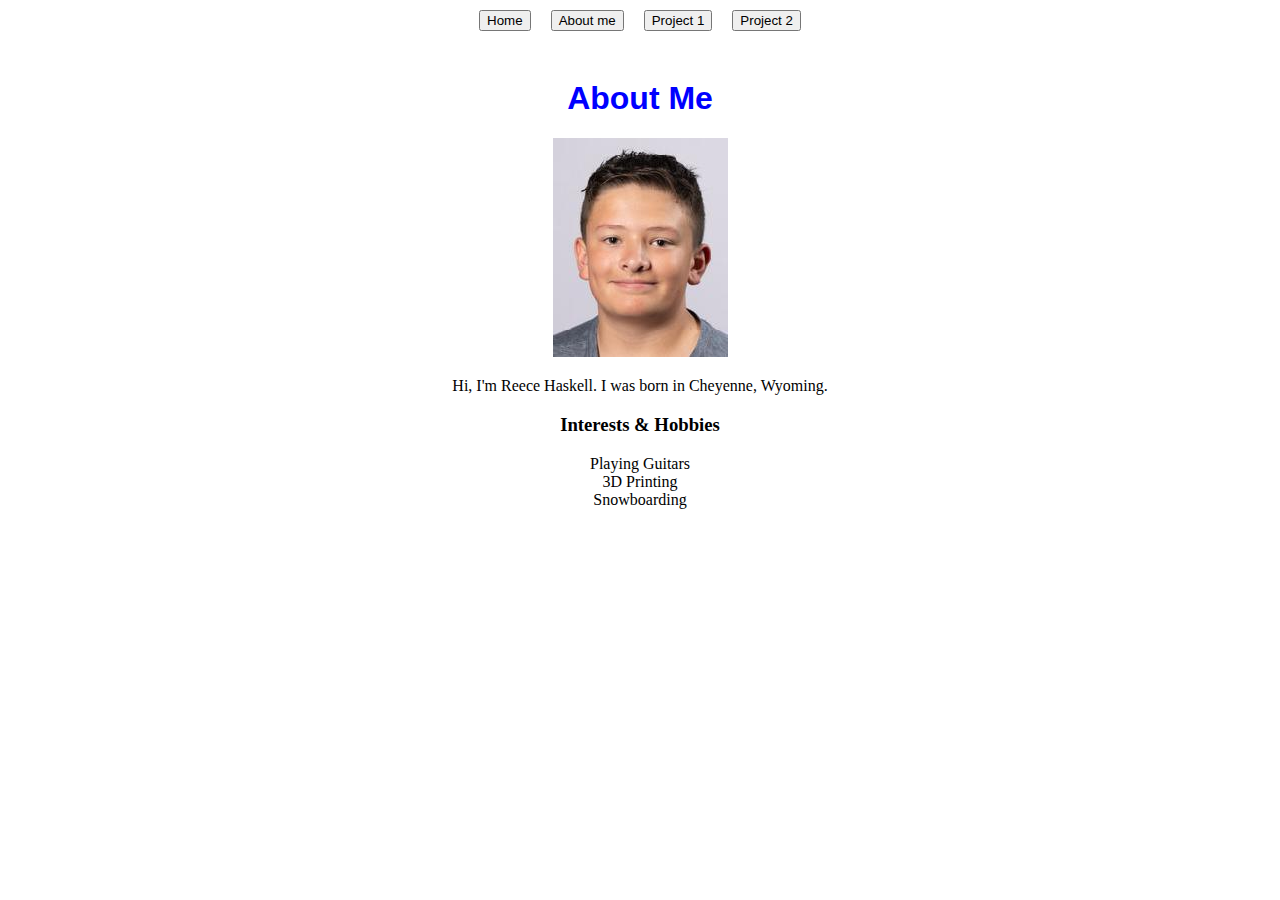
<file: about_me.html>
<!DOCTYPE html>
<html lang="en">
<head>
    <meta charset="UTF-8">
    <meta name="viewport" content="width=device-width, initial-scale=1.0">
    <title>About Reece Haskell</title>
    <link rel="stylesheet" href="style.css">
</head>
<body>

    <nav style="position: fixed; top: 0; left: 0; width: 100%; z-index: 1000; text-align: center; background-color: white; padding: 10px 0;">
        <ul style="list-style-type: none; display: inline-flex; margin: 0; padding: 0;">
            <li style="margin: 0 10px;"><button onclick="location.href='home.html'">Home</button></li>
            <li style="margin: 0 10px;"><button onclick="location.href='about_me.html'">About me</button></li>
            <li style="margin: 0 10px;"><button onclick="location.href='project_1.html'">Project 1</button></li>
            <li style="margin: 0 10px;"><button onclick="location.href='project_2.html'">Project 2</button></li>
        </ul>
    </nav>

    <main style="margin-top: 80px; text-align: center;">
        <h1>About Me</h1>
        
        <div class="mepic">
            <img src="pic/69623.jpg" alt="Reece Haskell" style="max-width: 300px; height: auto;">
        </div>

        <section class="bio">
            <p>Hi, I'm Reece Haskell. I was born in Cheyenne, Wyoming.</p>
            <h3>Interests & Hobbies</h3>
            <ul style="list-style: none; padding: 0;">
                <li>Playing Guitars</li>
                <li>3D Printing</li>
                <li>Snowboarding</li>
            </ul>
        </section>
    </main>

</body>
</html>
</file>
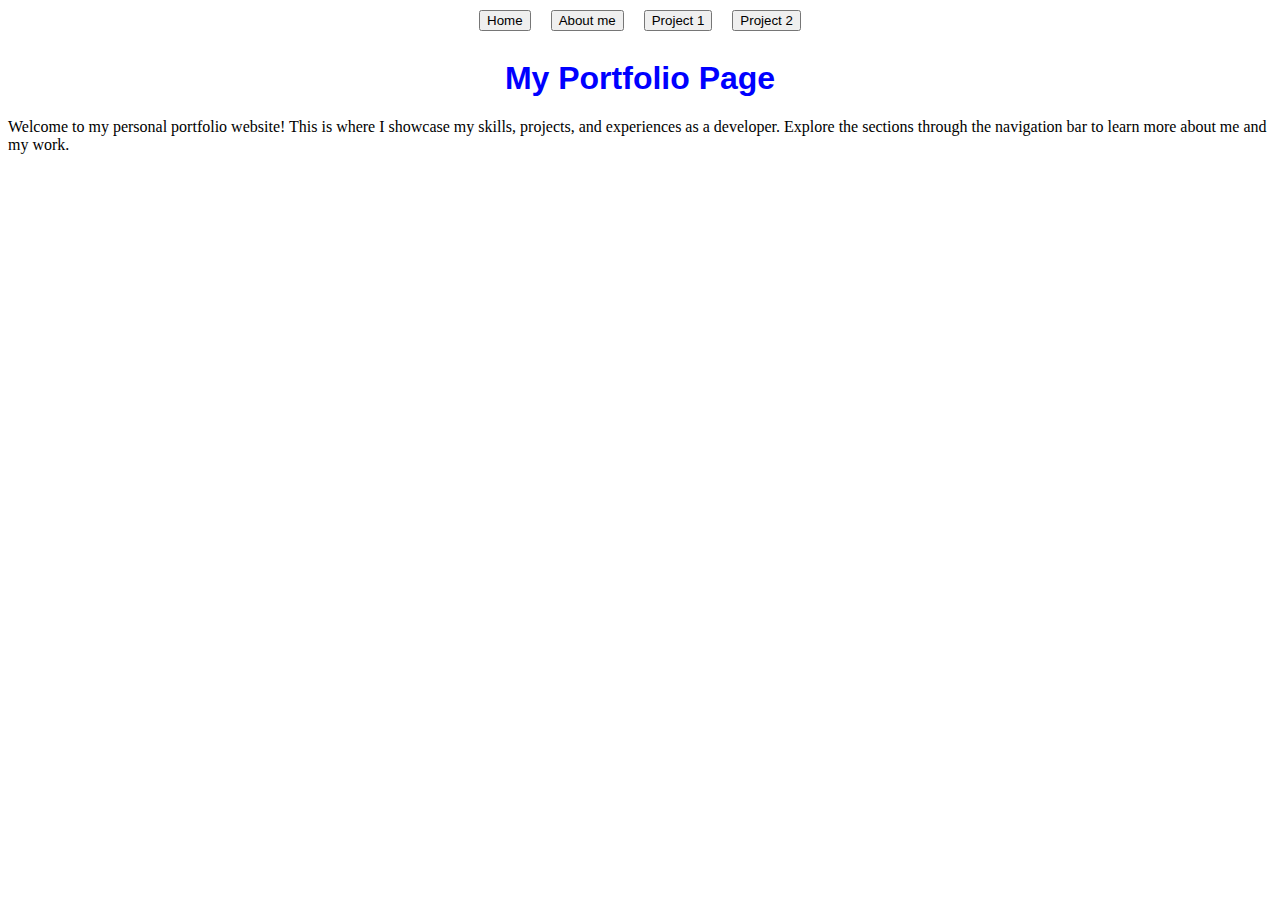
<file: home.html>
<!DOCTYPE html>
<html lang="en">
<head>
    <link rel="stylesheet" href="style.css">
    <meta charset="UTF-8">
    <meta name="viewport" content="width=device-width, initial-scale=1.0">
    <title>portfolio</title>
</head>
<body>
    <h1 style="margin-top: 60px;">My Portfolio Page</h1>
    <p class ="welcome">Welcome to my personal portfolio website! This is where I showcase my skills, projects, and experiences as a developer. Explore the sections through the navigation bar to learn more about me and my work.</p>


    <nav style="position: fixed; top: 0; left: 0; width: 100%; z-index: 1000; text-align: center; background-color: white; padding: 10px 0;">
        <ul style="list-style-type: none; display: inline-flex; margin: 0; padding: 0;">
            <li style="margin: 0 10px;"><button onclick="location.href='home.html'">Home</button></li>
            <li style="margin: 0 10px;"><button onclick="location.href='about_me.html'">About me</button></li>
            <li style="margin: 0 10px;"><button onclick="location.href='project_1.html'">Project 1</button></li>
            <li style="margin: 0 10px;"><button onclick="location.href='project_2.html'">Project 2</button></li>
        </ul>
    </nav>
</body>
</html>
</file>
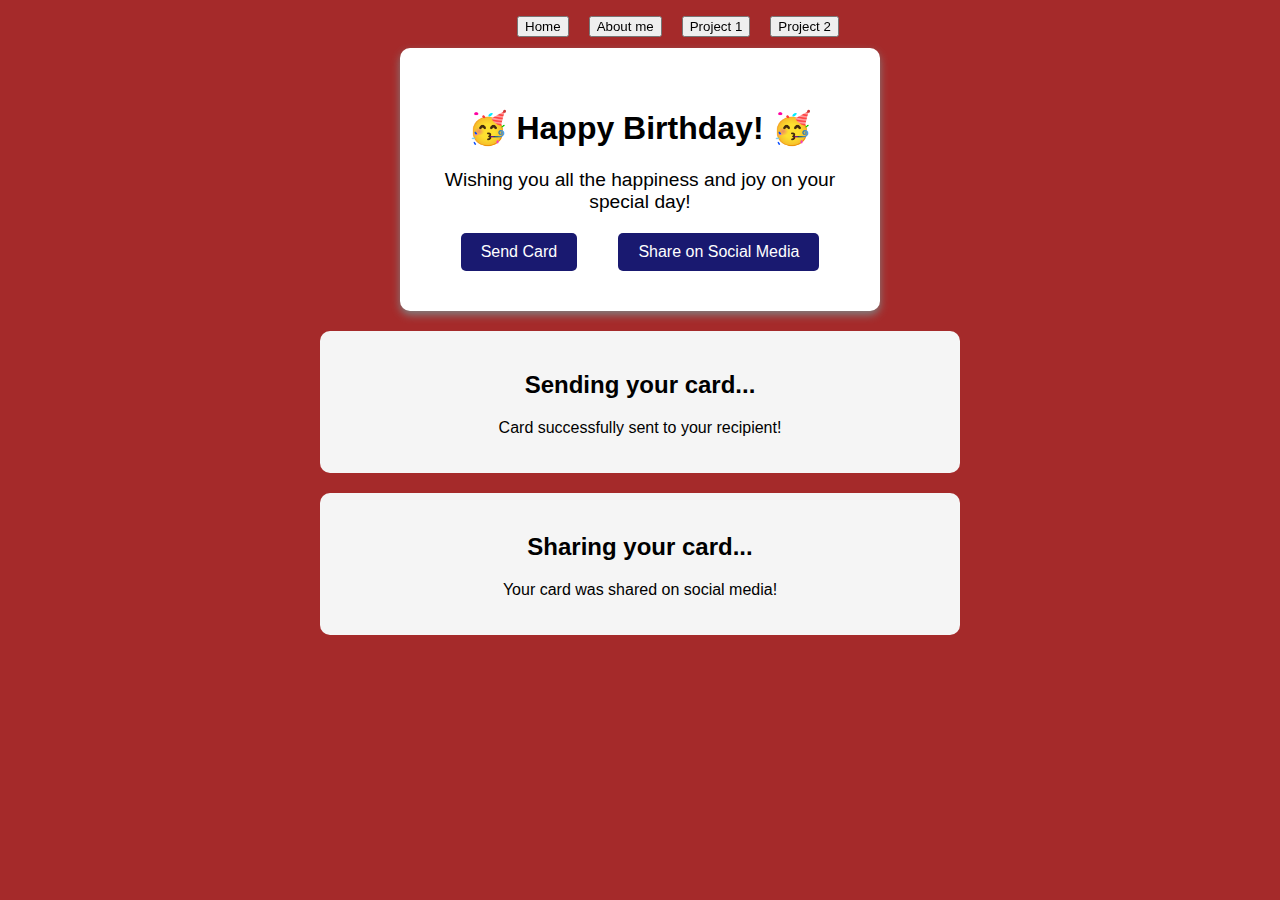
<file: project 2.html>
<!DOCTYPE html>
<html lang="en">
  <head>
    <meta charset="utf-8">
    <meta name="viewport" content="width=device-width, initial-scale=1.0">
    <title>Greeting Card</title>
  </head>
  <body>
    <div class="card" id="greeting-card">
      <h1>Happy Birthday!</h1>

      <p class="message">
        Wishing you all the happiness and joy on your special day!
      </p>

      <div class="card-links">
        <a href="#send" class="send-link">Send Card</a>
        <a href="#share" class="share-link">Share on Social Media</a>
      </div>
  	</div>

  <section id="send">
    <h2>Sending your card...</h2>
    <p>Card successfully sent to your recipient!</p>
  </section>

  <section id="share">
    <h2>Sharing your card...</h2>
    <p>Your card was shared on social media!</p>
  </section>

  </body>
  <style>body {
  font-family: Arial, sans-serif;
  padding: 40px;
  text-align: center;
  background-color: brown;
}

.card {
  background-color: white;
  max-width: 400px;
  padding: 40px;
  margin: 0 auto;
  border-radius: 10px;
  box-shadow: 0 4px 8px gray;
  transition: transform 0.3s, background-color 0.3s ease
}

.card:hover {
  background-color: khaki;
  transform: scale(1.1);
}

h1::before {
  content: "🥳 ";
}

h1::after {
  content: " 🥳";
}

.message {
  font-size: 1.2em;
  margin-bottom: 20px;
}

.card-links {
  margin-top: 20px;
  display: flex;
  justify-content: space-around;
}

.card-links a {
  text-decoration: none;
  font-size: 1em;
  padding: 10px 20px;
  border-radius: 5px;
  color: white;
  background-color: midnightblue;
  transition: background-color 0.3s ease;
}

.card-links a:hover {
  background-color: orangered;
}

.card-links a:active {
  background-color: midnightblue;
}

.card-links a:focus {
  outline: 2px solid yellow;
}

.card-links a:visited {
  color: crimson;
}


section {
  margin: 20px auto;
  max-width: 600px;
  background-color: whitesmoke;
  padding: 20px;
  border-radius: 10px;
}

section:hover{
  transform: skewX(10deg);
}
</style>
</html>

<nav style="position: fixed; top: 0; width: 100%; z-index: 1000; text-align: center;">
    <ul style="list-style-type: none; display: inline-flex; padding: 0;">
        <li style="margin-right: 20px;"><button onclick="location.href='home.html'">Home</button></li>
        <li style="margin-right: 20px;"><button onclick="location.href='about me.html'">About me</button></li>
        <li style="margin-right: 20px;"><button onclick="location.href='project 1.html'">Project 1</button></li>
        <li style="margin-right: 20px;"><button onclick="location.href='project 2.html'">Project 2</button></li>
    </ul>
</nav>
</file>
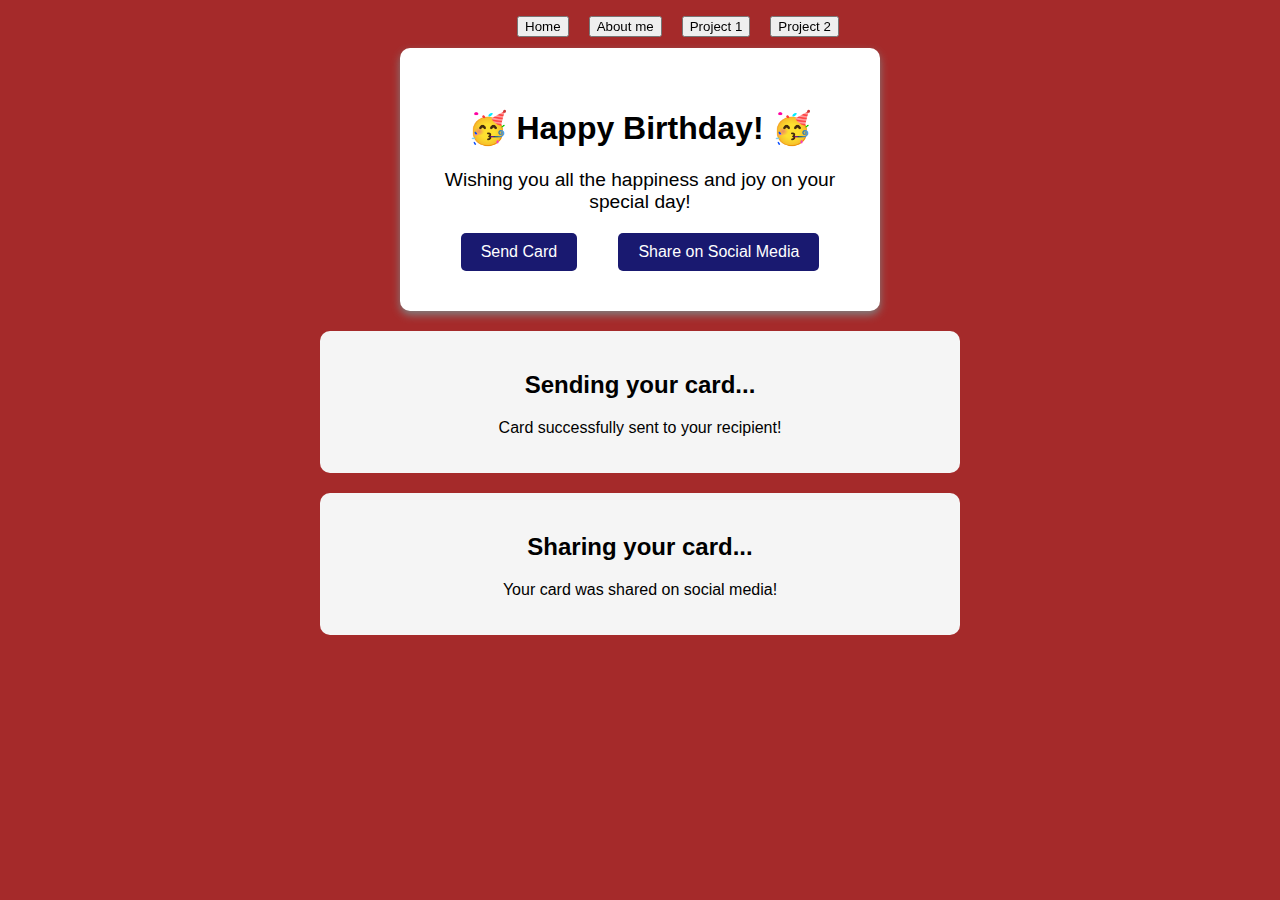
<file: project_2.html>
<!DOCTYPE html>
<html lang="en">
  <head>
    <meta charset="utf-8">
    <meta name="viewport" content="width=device-width, initial-scale=1.0">
    <title>Greeting Card</title>
  </head>
  <body>
    <div class="card" id="greeting-card">
      <h1>Happy Birthday!</h1>

      <p class="message">
        Wishing you all the happiness and joy on your special day!
      </p>

      <div class="card-links">
        <a href="#send" class="send-link">Send Card</a>
        <a href="#share" class="share-link">Share on Social Media</a>
      </div>
  	</div>

  <section id="send">
    <h2>Sending your card...</h2>
    <p>Card successfully sent to your recipient!</p>
  </section>

  <section id="share">
    <h2>Sharing your card...</h2>
    <p>Your card was shared on social media!</p>
  </section>

  </body>
  <style>body {
  font-family: Arial, sans-serif;
  padding: 40px;
  text-align: center;
  background-color: brown;
}

.card {
  background-color: white;
  max-width: 400px;
  padding: 40px;
  margin: 0 auto;
  border-radius: 10px;
  box-shadow: 0 4px 8px gray;
  transition: transform 0.3s, background-color 0.3s ease
}

.card:hover {
  background-color: khaki;
  transform: scale(1.1);
}

h1::before {
  content: "🥳 ";
}

h1::after {
  content: " 🥳";
}

.message {
  font-size: 1.2em;
  margin-bottom: 20px;
}

.card-links {
  margin-top: 20px;
  display: flex;
  justify-content: space-around;
}

.card-links a {
  text-decoration: none;
  font-size: 1em;
  padding: 10px 20px;
  border-radius: 5px;
  color: white;
  background-color: midnightblue;
  transition: background-color 0.3s ease;
}

.card-links a:hover {
  background-color: orangered;
}

.card-links a:active {
  background-color: midnightblue;
}

.card-links a:focus {
  outline: 2px solid yellow;
}

.card-links a:visited {
  color: crimson;
}


section {
  margin: 20px auto;
  max-width: 600px;
  background-color: whitesmoke;
  padding: 20px;
  border-radius: 10px;
}

section:hover{
  transform: skewX(10deg);
}
</style>
</html>

<nav style="position: fixed; top: 0; width: 100%; z-index: 1000; text-align: center;">
    <ul style="list-style-type: none; display: inline-flex; padding: 0;">
        <li style="margin-right: 20px;"><button onclick="location.href='home.html'">Home</button></li>
        <li style="margin-right: 20px;"><button onclick="location.href='about_me.html'">About me</button></li>
        <li style="margin-right: 20px;"><button onclick="location.href='project_1.html'">Project 1</button></li>
        <li style="margin-right: 20px;"><button onclick="location.href='project_2.html'">Project 2</button></li>
    </ul>
</nav>
</file>
<file: style.css>
h1 {
    color: blue;
    font-family: Arial, sans-serif;
    text-align: center;
}
</file>
